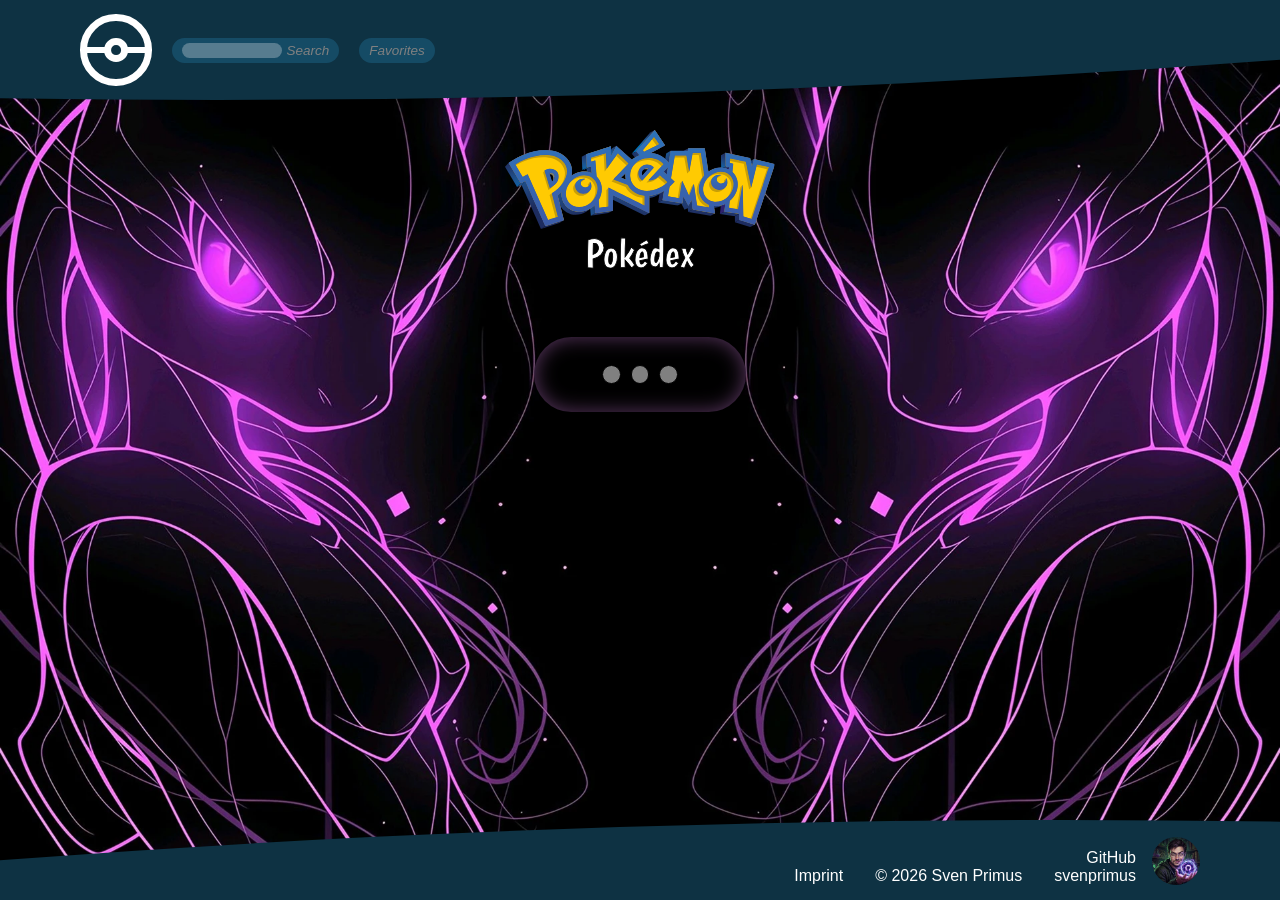
<file: index.html>
<!doctype html>
<html lang="en">
    <head>
        <meta charset="UTF-8" />
        <meta name="viewport" content="width=device-width, initial-scale=1.0" />
        <link rel="icon" type="image/x-icon" href="./assets/icons/poke-ball.svg" />
        <title>Pokédex</title>
        <link rel="stylesheet" href="./styles/standard.css" />
        <link rel="stylesheet" href="./styles/fonts.css" />
        <link rel="stylesheet" href="./styles/variables.css" />
        <link rel="stylesheet" href="./styles/keyframes.css" />
        <link rel="stylesheet" href="./styles/pokemon-type-specific.css" />
        <link rel="stylesheet" href="./styles/card.css" />
        <link rel="stylesheet" href="./styles/dialog.css" />
        <link rel="stylesheet" href="./styles/spinner.css" />
        <link rel="stylesheet" href="./styles/shell.css" />
        <link rel="stylesheet" href="./style.css" />
        <script src="./scripts/templates.js" defer></script>
        <script src="./scripts/dialog.js" defer></script>
        <script src="./script.js" defer></script>
    </head>
    <body onload="init(40)" id="page-top" class="body-index">
        <header class="header-main content-limit-1440p">
            <nav>
                <a href="#page-top" aria-label="go to top of page">
                    <div id="spinner-header" class="spinner-outside spinner-animation-enable">
                        <div class="spinner-inside"></div>
                        <div class="line-inside-left"></div>
                        <div class="line-inside-right"></div>
                    </div>
                </a>
                <div class="search-field">
                    <input
                        data-id="search-input"
                        id="search-field"
                        type="text"
                        name="search field"
                        value=""
                        aria-labelledby="btn-search"
                        onkeyup="processSearchBtn()"
                        disabled
                    />
                    <button
                        data-id="search-button"
                        id="btn-search"
                        onclick="filterFromLocal()"
                        disabled
                        role="button"
                        aria-controls="main-content"
                        aria-label="apply search filter"
                    >
                        Search
                    </button>
                    <button
                        id="btn-reset"
                        class="btn-reset d-none"
                        onclick="reset()"
                        disabled
                        role="button"
                        aria-controls="main-content"
                        aria-label="reset search filter"
                    >
                        Reset
                    </button>
                    <p data-id="not-found" id="nothing-found" class="d-none">Nothing found!</p>
                </div>
                <div id="btn-favorites-wrapper" class="search-field">
                    <button
                        id="btn-favorites"
                        onclick="renderLiked()"
                        role="button"
                        aria-controls="main-content"
                        aria-label="filter for favorites"
                    >
                        Favorites
                    </button>
                </div>
            </nav>
            <div class="header-wave"></div>
        </header>

        <header class="page-headline">
            <img id="page-headline" class="dropshimmer" src="./assets/img/pokemon-logo.svg" alt="pokemon logo" />
            <h2 class="shimmer">Pokédex</h2>
            <img id="pika-run" class="pika-run" src="./assets/img/pika.webp" alt="running pikachu" />
        </header>

        <main data-id="content" class="content-limit-1280p">
            <section id="main-content" class="main-content"></section>
            <button
                data-id="load-more-button"
                id="btn-more"
                class="btn-more"
                onclick="loadMore(40, 10)"
                disabled
                role="button"
                aria-controls="main-content"
                aria-label="load more"
            >
                <p id="load-btn-txt" class="d-none">Load more</p>
                <div id="load-dot-1" class="load-dot-1"></div>
                <div id="load-dot-2" class="load-dot-2"></div>
                <div id="load-dot-3" class="load-dot-3"></div>
            </button>
        </main>

        <footer class="content-limit-1440p">
            <div class="footer-content">
                <a href="./imprint.html">Imprint</a>
                <p>© 2026 Sven Primus</p>
                <a href="https://github.com/svenprimus" target="_blank">
                    <p>GitHub<br />svenprimus</p>
                    <img src="./assets/img/impressum.jpg" alt="profil-picture of website developer" />
                </a>
            </div>
            <div class="footer-wave"></div>
        </footer>

        <dialog data-id="dialog" id="poke-dialog" onclick="closeDialog()" aria-labelledby="dialog-title">
            <article data-id="overlay-pokemon-name" class="dialog-wrapper" onclick="stopDialogPropagation(event)">
                <header class="dialog-header">
                    <div id="dialog-header-content"></div>
                    <button
                        data-id="close-dialog-button"
                        id="dialog-button-close"
                        class="dialog-button-close"
                        aria-controls="pokemon-dialog"
                        aria-label="close dialog"
                        role="button"
                        onkeydown="closeDialogbyEnter()"
                        onclick="closeDialog()"
                    ></button>
                </header>
                <div id="pokemon-bg-wrapper" class="pokemon-dialog-bg-wrapper"></div>
                <div id="dialog-like-wrapper" class="dialog-like-wrapper"></div>

                <section class="dialog-slider">
                    <div class="dialog-radio-btn-wrapper">
                        <input
                            type="radio"
                            id="radio-about"
                            name="slider"
                            value="one"
                            checked
                            value="one"
                            role="tab"
                            aria-labelledby="radio-about-label"
                        />
                        <label id="radio-about-label" for="radio-about">About</label>
                    </div>
                    <div class="dialog-radio-btn-wrapper">
                        <input
                            type="radio"
                            id="radio-base-stats"
                            name="slider"
                            value="two"
                            role="tab"
                            aria-labelledby="radio-base-stats-label"
                        />
                        <label id="radio-base-stats-label" for="radio-base-stats">Base Stats</label>
                    </div>

                    <div class="dialog-radio-btn-wrapper">
                        <input
                            type="radio"
                            id="radio-animation"
                            name="slider"
                            value="three"
                            role="tab"
                            aria-labelledby="radio-animation-label"
                        />
                        <label id="radio-animation-label" for="radio-animation">Animation</label>
                    </div>

                    <div id="dialog-slider-wrapper" class="dialog-slider-wrapper">
                        <div class="dialog-slider-element" id="dialog-element-about">
                            <table class="dialog-table">
                                <tr>
                                    <th>Species</th>
                                    <td id="about-species"></td>
                                </tr>
                                <tr>
                                    <th>Height</th>
                                    <td id="about-height"></td>
                                </tr>
                                <tr>
                                    <th>Weight</th>
                                    <td id="about-weight"></td>
                                </tr>
                                <tr>
                                    <th>Abilities</th>
                                    <td id="about-abilities"></td>
                                </tr>
                            </table>
                        </div>
                        <div class="dialog-slider-element" id="dialog-element-base-stats">
                            <table class="dialog-table">
                                <tr>
                                    <th>HP</th>
                                    <td id="stats-hp" class="stats-td"></td>
                                    <td class="progress-td-wrapper">
                                        <div class="progress-wrapper">
                                            <div id="prog-hp" class="progress"></div>
                                        </div>
                                    </td>
                                </tr>
                                <tr>
                                    <th>Attack</th>
                                    <td id="stats-atk" class="stats-td"></td>
                                    <td class="progress-td-wrapper">
                                        <div class="progress-wrapper">
                                            <div id="prog-atk" class="progress"></div>
                                        </div>
                                    </td>
                                </tr>
                                <tr>
                                    <th>Defense</th>
                                    <td id="stats-def" class="stats-td"></td>
                                    <td class="progress-td-wrapper">
                                        <div class="progress-wrapper">
                                            <div id="prog-def" class="progress"></div>
                                        </div>
                                    </td>
                                </tr>
                                <tr>
                                    <th>Sp. Atk</th>
                                    <td id="stats-spAtk" class="stats-td"></td>
                                    <td class="progress-td-wrapper">
                                        <div class="progress-wrapper">
                                            <div id="prog-spAtk" class="progress"></div>
                                        </div>
                                    </td>
                                </tr>
                                <tr>
                                    <th>Sp. Def</th>
                                    <td id="stats-spDef" class="stats-td"></td>
                                    <td class="progress-td-wrapper">
                                        <div class="progress-wrapper">
                                            <div id="prog-spDef" class="progress"></div>
                                        </div>
                                    </td>
                                </tr>
                                <tr>
                                    <th>Speed</th>
                                    <td id="stats-speed" class="stats-td"></td>
                                    <td class="progress-td-wrapper">
                                        <div class="progress-wrapper">
                                            <div id="prog-speed" class="progress"></div>
                                        </div>
                                    </td>
                                </tr>
                                <tr>
                                    <th>Total</th>
                                    <td id="stats-total" class="stats-td"></td>
                                    <td class="progress-td-wrapper">
                                        <div class="progress-wrapper">
                                            <div id="prog-total" class="progress"></div>
                                        </div>
                                    </td>
                                </tr>
                            </table>
                        </div>
                        <div class="dialog-slider-element justify-center" id="dialog-element-animation"></div>
                    </div>
                </section>

                <section id="dialog-evolution-chain" class="dialog-evolution-chain"></section>

                <nav id="dialog-nav" class="dialog-nav">
                    <button
                        id="dialog-button-return"
                        class="dialog-button-return"
                        aria-controls="pokemon-dialog"
                        aria-label="close dialog"
                        role="button"
                        onkeydown="closeDialogbyEnter()"
                        onclick="closeDialog()"
                    ></button>
                    <button
                        data-id="prev-button"
                        id="dialog-button-left"
                        class="dialog-button-left"
                        aria-controls="pokemon-dialog"
                        aria-label="previous pokemon"
                        role="button"
                    ></button>
                    <button
                        data-id="next-button"
                        id="dialog-button-right"
                        class="dialog-button-right"
                        aria-controls="pokemon-dialog"
                        aria-label="next pokemon"
                        role="button"
                    ></button>
                </nav>
            </article>
        </dialog>
    </body>
</html>
</file>
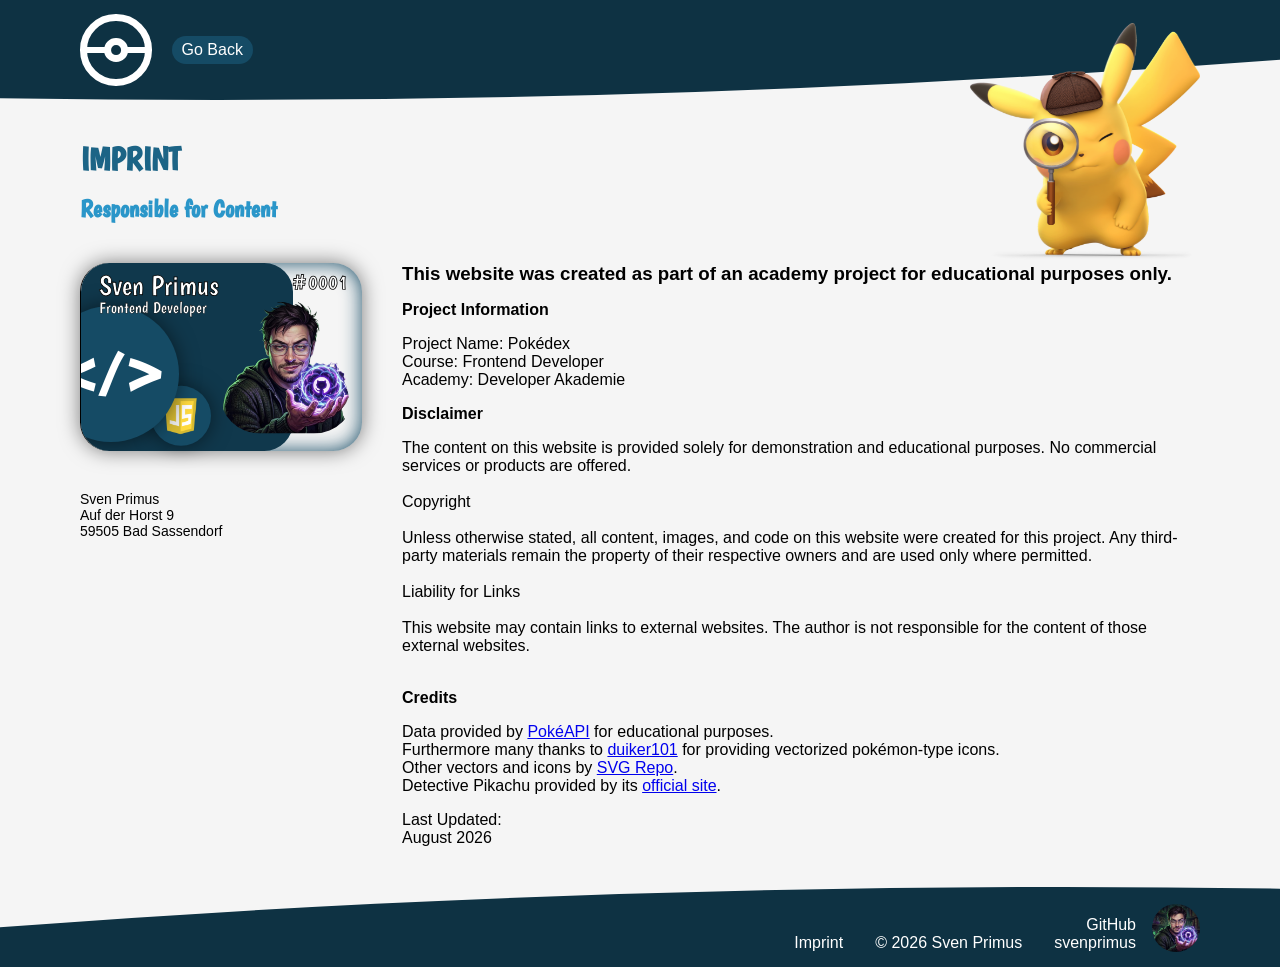
<file: imprint.html>
<!doctype html>
<html lang="en">
    <head>
        <meta charset="UTF-8" />
        <meta name="viewport" content="width=device-width, initial-scale=1.0" />
        <link rel="icon" type="image/x-icon" href="./assets/icons/poke-ball.svg" />
        <title>Pokédex</title>
        <link rel="stylesheet" href="./styles/standard.css" />
        <link rel="stylesheet" href="./styles/fonts.css" />
        <link rel="stylesheet" href="./styles/variables.css" />
        <link rel="stylesheet" href="./styles/keyframes.css" />
        <link rel="stylesheet" href="./styles/pokemon-type-specific.css" />
        <link rel="stylesheet" href="./styles/card.css" />
        <link rel="stylesheet" href="./styles/dialog.css" />
        <link rel="stylesheet" href="./styles/spinner.css" />
        <link rel="stylesheet" href="./styles/shell.css" />
        <link rel="stylesheet" href="./styles/imprint.css" />
        <link rel="stylesheet" href="./style.css" />
    </head>
    <body class="body-imprint">
        <header class="header-main content-limit-1440p">
            <nav>
                <a href="./index.html#page-top" aria-label="go to top of page">
                    <div class="spinner-outside">
                        <div class="spinner-inside"></div>
                        <div class="line-inside-left"></div>
                        <div class="line-inside-right"></div>
                    </div>
                </a>
                <div class="search-field">
                    <a href="./index.html">Go Back</a>
                </div>
            </nav>
            <div class="header-wave"></div>
        </header>

        <main class="content-limit-1280p">
            <header class="imprint-headline">
                <h1>IMPRINT</h1>
                <h2>Responsible for Content</h2>
            </header>
            <section class="imprint-content">
                <div>
                    <article class="imprint-card-wrapper imprint-card-shadow">
                        <div>
                            <header class="imprint-card-header">
                                <div>
                                    <h2>Sven Primus</h2>
                                    <h3 class="profile-subtitle">Frontend Developer</h3>
                                </div>
                                <p>#0001</p>
                            </header>
                            <div class="pokemon-bg-wrapper pokemon-bg-small imprint-shadow-shell">
                                <section class="pokemon-bg-card pokemon-bg-small bg-card-shell">
                                    <div class="pokemon-bg-type bg-type-small bg-shell">
                                        <h2 class="imprint-type">&lt;/&gt</h2>
                                    </div>
                                    <img
                                        class="imprint-image"
                                        src="./assets/img/profile.png"
                                        alt="image of a the creator"
                                    />
                                </section>
                            </div>
                        </div>
                        <div class="card-small-subtype-wrapper">
                            <div class="imprint-bg-subtype bg-shell">
                                <img src="./assets/img/javascript-logo.png" alt="javascript symbol" />
                            </div>
                        </div>
                    </article>
                    <p class="imprint-direction">
                        Sven Primus<br />
                        Auf der Horst 9 <br />
                        59505 Bad Sassendorf
                    </p>
                </div>
                <div class="imprint-disclaimer">
                    <img
                        class="imprint-detective-pikachu"
                        src="./assets/img/detective-pikachu.png"
                        alt="detective-pikachu"
                    />
                    <h3>This website was created as part of an academy project for educational purposes only.</h3>
                    <h4>Project Information</h4>
                    <p>Project Name: Pokédex<br />Course: Frontend Developer<br />Academy: Developer Akademie</p>
                    <h4>Disclaimer</h4>
                    <p>
                        The content on this website is provided solely for demonstration and educational purposes. No
                        commercial services or products are offered.<br /><br />
                        Copyright<br /><br />

                        Unless otherwise stated, all content, images, and code on this website were created for this
                        project. Any third-party materials remain the property of their respective owners and are used
                        only where permitted.<br /><br />

                        Liability for Links<br /><br />

                        This website may contain links to external websites. The author is not responsible for the
                        content of those external websites.<br /><br />
                    </p>
                    <h4>Credits</h4>
                    <p>
                        Data provided by <a href="https://pokeapi.co/" target="_blank">PokéAPI</a> for educational
                        purposes.
                        <br />
                        Furthermore many thanks to
                        <a href="https://github.com/duiker101/pokemon-type-svg-icons" target="_blank">duiker101</a> for
                        providing vectorized pokémon-type icons.
                        <br />
                        Other vectors and icons by <a href="https://www.svgrepo.com" target="_blank">SVG Repo</a>.
                        <br />
                        Detective Pikachu provided by its
                        <a href="https://detectivepikachu.pokemon.com/" target="_blank">official site</a>.
                    </p>
                    <p>
                        Last Updated:<br />
                        August 2026
                    </p>
                </div>
            </section>
        </main>

        <footer class="content-limit-1440p">
            <div class="footer-content">
                <a href="./imprint.html">Imprint</a>
                <p>© 2026 Sven Primus</p>
                <a href="https://github.com/svenprimus" target="_blank">
                    <p>GitHub<br />svenprimus</p>
                    <img src="./assets/img/impressum.jpg" alt="profil-picture of website developer" />
                </a>
            </div>
            <div class="footer-wave"></div>
        </footer>
    </body>
</html>
</file>
<file: styles/standard.css>
* {
    margin: 0;
    padding: 0;
    box-sizing: border-box;
    scroll-behavior: smooth;
    text-decoration: none;
}

button {
    cursor: pointer;
    display: flex;
    justify-content: center;
    align-items: center;
    background-color: #00000000;
    border: none;
    text-decoration: none;
    user-select: none;
}

button:active {
    filter: brightness(0.5);
}

html {
    font-size: 16px;
    font-family: Arial, Helvetica, sans-serif;
}

.d-none {
    display: none !important;
}

::-webkit-scrollbar {
    width: 5px;
}

::-webkit-scrollbar-thumb {
    background: lightslategray;
    border-radius: 10px;
}

::-webkit-scrollbar-thumb:hover {
    background: lightgray;
}
</file>
<file: styles/fonts.css>
/* boogaloo-regular - latin */
@font-face {
    font-display: swap; /* Check https://developer.mozilla.org/en-US/docs/Web/CSS/@font-face/font-display for other options. */
    font-family: 'Boogaloo';
    font-style: normal;
    font-weight: 400;
    src: url('../assets/fonts/boogaloo-v25-latin-regular.woff2') format('woff2'); /* Chrome 36+, Opera 23+, Firefox 39+, Safari 12+, iOS 10+ */
}
</file>
<file: styles/variables.css>
:root {
    --color-bg-shell: #0e3243;
    --color-bg-shell-accent: #154b65;
    --color-accent: #b76fc4;
    --color-font-shell: white;

    --height-header: 100px;
    --padding-block-content: 40px;

    --spinner-size: clamp(46px, calc((100svw - 400px) * 29 / 1000) + 46px, 75px);
    --spinner-line: clamp(4px, calc((100svw - 400px) * 4 / 1000) + 4px, 8px);
    --spinner-color: white;

    --pokemon-card-wrapper-width: clamp(150px, calc((100svw - 400px) * 150 / 1000) + 150px, 300px);
    --pokemon-card-wrapper-height: clamp(100px, calc((100svw - 400px) * 100 / 1000) + 100px, 200px);

    --pokemon-card-width: calc(0.75 * var(--pokemon-card-wrapper-width));
    --pokemon-card-height: var(--pokemon-card-wrapper-height);
    --pokemon-card-border-radius: clamp(20px, calc((100svw - 400px) * 10 / 1000) + 20px, 30px);
    --pokemon-card-pokemon-size: calc(0.8 * var(--pokemon-card-wrapper-height));
    --pokemon-card-type-size: var(--pokemon-card-pokemon-size);
    --pokemon-card-gap: 20px;
    --pokemon-card-name-size: clamp(16px, calc((100svw - 400px) * 12 / 800) + 16px, 28px);
    --pokemon-card-num-size: clamp(14px, calc((100svw - 400px) * 6 / 800) + 14px, 20px);

    --dialog-border-left: 1px solid black;
    --dialog-color-bg: white;
    --dialog-wrapper-width: min(80svw, 500px);
    --dialog-wrapper-height: min(40svw, 350px);
    --dialog-width: calc(0.75 * var(--dialog-wrapper-width));
    --dialog-height: var(--dialog-wrapper-height);
    --dialog-max-height: 90svh;
    --dialog-header-height: 30px;
    --dialog-pokemon-size: calc(1 * var(--dialog-wrapper-height));
    --dialog-pokemon-max-size: calc(0.8 * var(--dialog-wrapper-height));
    --dialog-type-size: calc(0.8 * var(--dialog-pokemon-size));
    --dialog-subtype-size: calc(0.3 * var(--dialog-pokemon-size));
    --dialog-like-wrapper-height: 38px;
    --dialog-like-size: clamp(24px, calc((100svw - 400px) * 14 / 800) + 24px, 38px);
    --dialog-name-size: clamp(16px, calc((100svw - 400px) * 16 / 800) + 16px, 32px);
    --dialog-num-size: clamp(14px, calc((100svw - 400px) * 10 / 800) + 14px, 24px);
    --dialog-label-size: clamp(16px, calc((100svw - 400px) * 8 / 600) + 16px, 24px);
    --dialog-evolution-height: 100px;
    --dialog-slider-height: 150px;
    --dialog-nav-height: 48px;
    --number-dialog-tabs: 3;

    --color-type-water: #4d90d6;
    --particle-water-color: #f1f1f180;
    --particle-water-base-size: 75px;

    --color-type-fire: #fe9c55;
    --particle-fire-color: #ffc857;
    --particle-fire-base-size: 10px;

    --color-type-poison: #ab6ac8;
    --particle-poison-color: white;
    --particle-poison-base-size: 20px;

    --color-type-ice: #74cec0;
    --particle-ice-color: rgba(255, 255, 255, 0.2);
    --particle-ice-base-size: 30px;

    --color-type-flying: #8fa8dd;
    --particle-flying-color: white;
    --particle-flying-base-size: 150px;

    --color-type-grass: #63bb5b;
    --particle-grass-color: #00000000;
    --particle-grass-base-size: 50px;

    --color-type-rock: #c7b78b;
    --particle-rock-color: #00000000;
    --particle-rock-base-size: 50px;

    --color-type-bug: #90c12c;
    --particle-bug-color: #00000000;
    --particle-bug-base-size: 50px;

    --color-type-dark: #5a5366;
    --particle-dark-color: white;
    --particle-dark-base-size: 5px;

    --color-type-fairy: #ec8fe6;
    --particle-fairy-color: white;
    --particle-fairy-base-size: 30px;

    --color-type-electric: #f3d23b;
    --particle-electric-color: white;
    --particle-electric-base-size: 5px;

    --color-type-ghost: #5269ac;
    --particle-ghost-color: white;
    --particle-ghost-base-size: 5px;

    --color-type-fighting: #ce4069;
    --particle-fighting-color: white;
    --particle-fighting-base-size: 5px;

    --color-type-psychic: #f97176;
    --particle-psychic-color: #f85ef2;
    --particle-psychic-base-size: 1px;

    --color-type-steel: #5a8ea1;
    --particle-steel-color: #5a8ea1;
    --particle-steel-base-size: clamp(2px, calc((100svw - 400px) * 3 / 800 + 2px), 5px);

    --color-type-dragon: #0a6dc4;
    --particle-dragon-color: #b9b679;
    --particle-dragon-base-size: 0px;

    --color-type-ground: #d97746;
    --particle-ground-color: gray;
    --particle-ground-base-size: 100px;

    --color-type-normal: #9099a1;
    --particle-normal-color: gray;
    --particle-normal-base-size: 10px;
}
</file>
<file: styles/keyframes.css>
@keyframes rise {
    0% {
        top: calc(var(--dialog-wrapper-height) + 100px);
        transform: translateX(0);
    }
    50% {
        transform: translateX(calc(0.4 * var(--dialog-wrapper-width)))
            translateY(calc(-0.66 * var(--dialog-wrapper-height)));
    }
    100% {
        top: -100px;
        transform: translateX(calc(0.5 * var(--dialog-wrapper-width)));
    }
}

@keyframes fall {
    0% {
        top: -100px;
        transform: translateX(0);
    }
    50% {
        transform: translateX(100px) translateY(calc(0.66 * var(--dialog-wrapper-height)));
    }
    100% {
        top: calc(var(--dialog-wrapper-height) + 100px);
        transform: translateX(-200px);
    }
}

@keyframes fall_linear {
    0% {
        top: -100px;
    }
    100% {
        top: calc(var(--dialog-wrapper-height) + 100px);
    }
}

@keyframes sideways {
    0% {
        left: -100px;
    }
    100% {
        left: calc(var(--dialog-wrapper-width) + 100px);
    }
}

@keyframes sideways_grass {
    0% {
        left: -100px;
    }
    100% {
        left: calc(var(--dialog-wrapper-width) + 100px);
        transform: rotateY(180deg);
    }
}

@keyframes rotate_steel {
    0% {
        transform: translateY(-50%) scale(1.2) rotate(0deg);
    }
    50% {
        transform: translateY(-50%) scale(1.2) rotate(-100deg);
    }
    100% {
        transform: translateY(-50%) scale(1.2) rotate(-360deg);
    }
}

@keyframes rotate_normal {
    0% {
        transform: translateY(-50%) rotate(0deg);
    }
    50% {
        transform: translateY(-50%) rotate(-100deg);
    }
    100% {
        transform: translateY(-50%) rotate(-360deg);
    }
}

@keyframes aura {
    0% {
        transform: translateY(-50%) scale(1.25);
    }
    25% {
        transform: translateY(-50%) scale(1.5);
    }
    50% {
        transform: translateY(-50%) scale(1.25);
    }
    75% {
        transform: translateY(-50%) scale(1.5);
    }
    100% {
        transform: translateY(-50%) scale(1.25);
    }
}

@keyframes flash {
    0% {
        opacity: 0;
    }

    20% {
        opacity: 0;
    }
    25% {
        opacity: 1;
    }
    30% {
        opacity: 0;
    }

    40% {
        opacity: 0;
    }
    41% {
        opacity: 1;
    }
    42% {
        opacity: 0;
    }

    100% {
        opacity: 0;
    }
}

@keyframes blink {
    0% {
        opacity: 0;
        transform: scaleY(0);
    }
    20% {
        opacity: 0;
        transform: scaleY(0);
    }
    25% {
        opacity: 0.5;
        transform: scaleY(1);
    }
    30% {
        opacity: 0;
        transform: scaleY(0);
    }

    40% {
        opacity: 0;
        transform: scaleY(0);
    }
    45% {
        opacity: 1;
        transform: scaleY(1);
    }
    50% {
        opacity: 0;
        transform: scaleY(0);
    }
    100% {
        opacity: 0;
        transform: scaleY(0);
    }
}

@keyframes evil_dragon {
    0% {
        background-image: url('../assets/effects/dragon-eye-evil.svg');
    }
    20% {
        background-image: url('../assets/effects/dragon-eye-evil.svg');
    }
    25% {
        background-image: url('../assets/effects/dragon-eye-red.svg');
    }
    30% {
        background-image: url('../assets/effects/dragon-eye-evil.svg');
    }

    40% {
        background-image: url('../assets/effects/dragon-eye-evil.svg');
    }
    45% {
        background-image: url('../assets/effects/dragon-eye-red.svg');
    }
    50% {
        background-image: url('../assets/effects/dragon-eye-evil.svg');
    }
    100% {
        background-image: url('../assets/effects/dragon-eye-evil.svg');
    }
}

@keyframes sparkling {
    0% {
        opacity: 0.75;
        transform: translateX(50px) translateY(20px);
    }
    20% {
        opacity: 0.75;
        box-shadow: 0 0 15px 0 white;
    }
    25% {
        opacity: 1;
        box-shadow: 0 0 15px 5px white;
    }
    30% {
        opacity: 0.75;
        box-shadow: 0 0 15px 0 white;
    }
    42% {
        opacity: 0.75;
        box-shadow: 0 0 15px 0 white;
    }
    45% {
        opacity: 1;
        box-shadow: 0 0 15px 5px white;
    }
    48% {
        opacity: 0.75;
        box-shadow: 0 0 15px 0 white;
    }
    72% {
        opacity: 0.75;
        box-shadow: 0 0 15px 0 white;
    }
    75% {
        opacity: 1;
        box-shadow: 0 0 15px 5px white;
    }
    78% {
        opacity: 0.75;
        box-shadow: 0 0 15px 0 white;
    }
    100% {
        opacity: 0.75;
        transform: translateX(50px) translateY(20px);
    }
}

@keyframes sparkling_fairy {
    0% {
        opacity: 0.75;
        transform: translateX(10%) scale(0.5);
    }
    20% {
        opacity: 0;
        transform: translateX(20%) scale(1);
    }
    25% {
        opacity: 1;
    }
    30% {
        opacity: 0.75;
    }
    42% {
        opacity: 0.75;
    }
    45% {
        opacity: 1;
    }
    48% {
        opacity: 0.75;
    }
    72% {
        opacity: 0.75;
    }
    75% {
        opacity: 1;
    }
    78% {
        opacity: 0.75;
    }
    100% {
        opacity: 0.75;
    }
}

@keyframes border-spin-enabled {
    0% {
    }
    50% {
        box-shadow: inset 0 0 40px 0 var(--color-accent);
    }

    100% {
    }
}

@keyframes border-spin-finishing {
    0% {
        box-shadow: inset 0 0 0 0 var(--color-accent);
    }
    50% {
        border-image: linear-gradient(to top, var(--color-accent), #00000000) 1;
        box-shadow: inset 0 0 200px 0 var(--color-accent);
    }
    100% {
        box-shadow: inset 0 0 0 0 var(--color-accent);
        border-width: 0;
    }
}

@keyframes hopp {
    0% {
        transform: translateY(0);
    }
    10% {
        transform: translateY(-10px);
    }
    20% {
        transform: translateY(0);
    }
    100% {
        transform: translateY(0);
    }
}

@keyframes aura_psychic {
    0% {
        filter: drop-shadow(0 0 2px var(--particle-psychic-color));
    }
    25% {
        filter: drop-shadow(0 0 10px var(--particle-psychic-color));
    }
    50% {
        filter: drop-shadow(0 0 2px var(--particle-psychic-color));
    }
    75% {
        filter: drop-shadow(0 0 10px var(--particle-psychic-color));
    }
    100% {
        filter: drop-shadow(0 0 2px var(--particle-psychic-color));
    }
}

@keyframes aura_dragon {
    0% {
        filter: drop-shadow(0 0 2px var(--particle-dragon-color));
    }
    25% {
        filter: drop-shadow(0 0 10px var(--particle-dragon-color));
    }
    50% {
        filter: drop-shadow(0 0 2px var(--particle-dragon-color));
    }
    75% {
        filter: drop-shadow(0 0 10px var(--particle-dragon-color));
    }
    100% {
        filter: drop-shadow(0 0 2px var(--particle-dragon-color));
    }
}

@keyframes aura_fighting {
    0% {
        filter: drop-shadow(0 0 2px var(--particle-fighting-color));
    }
    25% {
        filter: drop-shadow(0 0 10px var(--particle-fighting-color));
    }
    50% {
        filter: drop-shadow(0 0 2px var(--particle-fighting-color));
    }
    75% {
        filter: drop-shadow(0 0 10px var(--particle-fighting-color));
    }
    100% {
        filter: drop-shadow(0 0 2px var(--particle-fighting-color));
    }
}

@keyframes shimmer {
    0% {
        mask-position: right;
    }
    100% {
        mask-position: left;
    }
}

@keyframes dropshimmer {
    0% {
    }
    65% {
        transform: scale(1.2) translateY(-5px);
        filter: brightness(1.1);
        mask-position: right;
    }
    70% {
        transform: scale(1) translateY(0);
        filter: brightness(1);
    }
    100% {
        mask-position: left;
    }
}

@keyframes pika-run {
    0% {
        left: calc(50% + 120px);
        opacity: 0;
    }
    25% {
        opacity: 1;
    }
    90% {
        opacity: 1;
    }
    100% {
        left: 100%;
        opacity: 0;
    }
}
</file>
<file: styles/pokemon-type-specific.css>
/* #region water */
.bg-water {
    background: var(--color-type-water);
}

.bg-card-water {
    background: color-mix(in srgb, var(--color-type-water) 75%, black);
}

.particle-water {
    width: var(--particle-water-base-size);
    height: var(--particle-water-base-size);
    background: var(--particle-water-color);
}

.particle-shadow-water {
    box-shadow: inset 0 0 10px white;
    border: 2px solid white;
}

.overlay-water {
    display: none;
}

.overlay-animation-water {
    animation: none;
}

.particle-animation-water {
    animation: rise 10s infinite ease-in;
}

.pokemon-bg-wrapper-shadow-water {
    box-shadow: inset 0 0 20px 0px var(--color-type-water);
}

.img-aura-water {
}
/* #endregion water */

/* #region fire */
.bg-fire {
    background: var(--color-type-fire);
}

.bg-card-fire {
    background: color-mix(in srgb, var(--color-type-fire) 75%, black);
}

.particle-fire {
    width: var(--particle-fire-base-size);
    height: var(--particle-fire-base-size);
    background: var(--particle-fire-color);
}

.particle-shadow-fire {
    box-shadow: 0 0 10px 5px #ffc857;
}

.overlay-fire {
    display: none;
}

.particle-animation-fire {
    animation: rise 10s infinite ease-in;
}

.overlay-animation-fire {
    animation: none;
}

.pokemon-bg-wrapper-shadow-fire {
    box-shadow: inset 0 0 20px 0px var(--color-type-fire);
}

.img-aura-fire {
}
/* #endregion fire */

/* #region poison */
.bg-poison {
    background: var(--color-type-poison);
}

.bg-card-poison {
    background: color-mix(in srgb, var(--color-type-poison) 75%, black);
}

.particle-poison {
    width: var(--particle-poison-base-size);
    height: var(--particle-poison-base-size);
    background: var(--particle-poison-color);
}

.particle-shadow-poison {
    box-shadow: inset 0 0 10px #ab6ac8;
    border: 2px solid #ab6ac8;
}

.overlay-poison {
    display: none;
}

.particle-animation-poison {
    animation: rise 10s infinite ease-in;
}

.overlay-animation-poison {
    animation: none;
}

.pokemon-bg-wrapper-shadow-poison {
    box-shadow: inset 0 0 20px 0px var(--color-type-poison);
}

.img-aura-poison {
}
/* #endregion poison */

/* #region ice */
.bg-ice {
    background: var(--color-type-ice);
}

.bg-card-ice {
    background: color-mix(in srgb, var(--color-type-ice) 75%, black);
}

.particle-ice {
    width: var(--particle-ice-base-size);
    height: var(--particle-ice-base-size);
    background: var(--particle-ice-color);
    background-image: url('../assets/icons/types/ice.svg');
    background-size: cover;
}

.particle-shadow-ice {
    box-shadow: 0 0 10px 10px var(--particle-ice-color);
}

.overlay-ice {
    display: none;
}

.particle-animation-ice {
    animation: fall 10s infinite ease-in;
}

.overlay-animation-ice {
    animation: none;
}

.pokemon-bg-wrapper-shadow-ice {
    box-shadow: inset 0 0 20px 0px var(--color-type-ice);
}

.img-aura-ice {
}
/* #endregion ice */

/* #region flying */
.bg-flying {
    background: var(--color-type-flying);
}

.bg-card-flying {
    background: color-mix(in srgb, var(--color-type-flying) 75%, black);
}

.particle-flying {
    width: var(--particle-flying-base-size);
    height: 4px;
    background: var(--particle-flying-color);
}

.particle-shadow-flying {
}

.overlay-flying {
    display: none;
}

.particle-animation-flying {
    animation: sideways 10s infinite ease-out;
}

.overlay-animation-flying {
    animation: none;
}

.pokemon-bg-wrapper-shadow-flying {
    box-shadow: inset 0 0 20px 0px var(--color-type-flying);
}

.img-aura-flying {
}
/* #endregion flying */

/* #region ground */
.bg-ground {
    background: var(--color-type-ground);
}

.bg-card-ground {
    background: color-mix(in srgb, var(--color-type-ground) 75%, black);
}

.particle-ground {
    height: var(--particle-ground-base-size);
    width: 4px;
    background: var(--particle-ground-color);
    opacity: 0.5;
}

.particle-shadow-ground {
}

.overlay-ground {
    display: none;
}

.particle-animation-ground {
    animation: fall_linear 10s infinite ease-in;
}

.overlay-animation-ground {
    animation: none;
}

.pokemon-bg-wrapper-shadow-ground {
    box-shadow: inset 0 0 20px 0px var(--color-type-ground);
}

.img-aura-ground {
}
/* #endregion ground */

/* #region grass */
.bg-grass {
    background: var(--color-type-grass);
}

.bg-card-grass {
    background: color-mix(in srgb, var(--color-type-grass) 75%, black);
}

.particle-grass {
    width: var(--particle-grass-base-size);
    height: var(--particle-grass-base-size);
    background: var(--particle-grass-color);
    background-image: url('../assets/icons/types/grass-filled.svg');
    background-size: contain;
    background-repeat: no-repeat;
    border-radius: 0% !important;
}

.particle-shadow-grass {
}

.overlay-grass {
    display: none;
}

.particle-animation-grass {
    animation: sideways_grass 10s infinite ease-out;
}

.overlay-animation-grass {
    animation: none;
}

.pokemon-bg-wrapper-shadow-grass {
    box-shadow: inset 0 0 20px 0px var(--color-type-grass);
}

.img-aura-grass {
}
/* #endregion grass */

/* #region rock */
.bg-rock {
    background: var(--color-type-rock);
}

.bg-card-rock {
    background: color-mix(in srgb, var(--color-type-rock) 75%, black);
}

.particle-rock {
    width: var(--particle-rock-base-size);
    height: var(--particle-rock-base-size);
    background: var(--particle-rock-color);
    background-image: url('../assets/icons/types/rock-filled.svg');
    background-size: contain;
    background-repeat: no-repeat;
    border-radius: 0% !important;
}

.particle-shadow-rock {
}

.overlay-rock {
    display: none;
}

.particle-animation-rock {
    animation: sideways 10s infinite ease-out;
}

.overlay-animation-rock {
    animation: none;
}

.pokemon-bg-wrapper-shadow-rock {
    box-shadow: inset 0 0 20px 0px var(--color-type-rock);
}

.img-aura-rock {
}
/* #endregion rock */

/* #region bug */
.bg-bug {
    background: var(--color-type-bug);
}

.bg-card-bug {
    background: color-mix(in srgb, var(--color-type-bug) 75%, black);
}

.particle-bug {
    width: var(--particle-bug-base-size);
    height: var(--particle-bug-base-size);
    background: var(--particle-bug-color);
    background-image: url('../assets/icons/types/bug-filled.svg');
    background-size: contain;
    background-repeat: no-repeat;
    border-radius: 0% !important;
    transform: rotate(90deg);
}

.particle-shadow-bug {
}

.overlay-bug {
    display: none;
}

.particle-animation-bug {
    animation: sideways 10s infinite ease-out;
}

.overlay-animation-bug {
    animation: none;
}

.pokemon-bg-wrapper-shadow-bug {
    box-shadow: inset 0 0 20px 0px var(--color-type-bug);
}

.img-aura-bug {
}
/* #endregion bug */

/* #region dark */
.bg-dark {
    background: var(--color-type-dark);
}

.bg-card-dark {
    background: color-mix(in srgb, var(--color-type-dark) 75%, black);
}

.particle-dark {
    width: var(--particle-dark-base-size);
    height: var(--particle-dark-base-size);
    background: var(--particle-dark-color);
}

.particle-shadow-dark {
    box-shadow: 0 0 15px 5px white;
}

.overlay-dark {
    display: none;
}

.particle-animation-dark {
    animation: sparkling 10s infinite ease-out;
}

.overlay-animation-dark {
    animation: none;
}

.pokemon-bg-wrapper-shadow-dark {
    box-shadow: inset 0 0 20px 0px var(--color-type-dark);
}

.img-aura-dark {
}
/* #endregion dark */

/* #region fairy */
.bg-fairy {
    background: var(--color-type-fairy);
}

.bg-card-fairy {
    background: color-mix(in srgb, var(--color-type-fairy) 75%, black);
}

.particle-fairy {
    width: var(--particle-fairy-base-size);
    height: var(--particle-fairy-base-size);
    background-image: url('../assets/icons/types/fairy.svg');
    background-size: contain;
    background-repeat: no-repeat;
    border-radius: 0% !important;
}

.particle-shadow-fairy {
}

.overlay-fairy {
    display: none;
}

.particle-animation-fairy {
    animation: sparkling_fairy 10s infinite ease-out;
}

.overlay-animation-fairy {
    animation: none;
}

.pokemon-bg-wrapper-shadow-fairy {
    box-shadow: inset 0 0 20px 0px var(--color-type-fairy);
}

.img-aura-fairy {
}
/* #endregion fairy */

/* #region electric */
.bg-electric {
    background: var(--color-type-electric);
}

.bg-card-electric {
    background: color-mix(in srgb, var(--color-type-electric) 75%, black);
}

.particle-electric {
    display: none;
}

.particle-shadow-electric {
    box-shadow: 0 0 15px 5px white;
}

.particle-animation-electric {
    animation: none;
}

.overlay-animation-electric {
    animation: flash 10s infinite ease-out;
}

.overlay-electric {
    position: absolute;
    background-image: url('../assets/effects/lightning.svg');
    background-size: cover;
}

.overlay-electric:nth-child(1) {
    left: 0;
    height: 80%;
    width: 50%;
    animation-duration: 8s;
}

.overlay-electric:nth-child(2) {
    left: 25%;
    height: 100%;
    width: 50%;
    animation-duration: 4s;
}

.overlay-electric:nth-child(3) {
    left: 80%;
    transform: rotateY(180deg);
    height: 90%;
    width: 50%;
    animation-duration: 5s;
}

.pokemon-bg-wrapper-shadow-electric {
    box-shadow: inset 0 0 20px 0px var(--color-type-electric);
}

.img-aura-electric {
}
/* #endregion electric */

/* #region ghost */
.bg-ghost {
    background: var(--color-type-ghost);
}

.bg-card-ghost {
    background: color-mix(in srgb, var(--color-type-ghost) 75%, black);
}

.particle-ghost {
    display: none;
}

.particle-shadow-ghost {
    box-shadow: 0 0 15px 5px white;
}

.particle-animation-ghost {
    animation: none;
}

.overlay-animation-ghost {
    animation: blink 10s infinite ease-out;
}

.overlay-ghost {
    position: absolute;
    background-image: url('../assets/effects/evil-eyes.svg');
    background-size: contain;
    background-repeat: no-repeat;
}

.overlay-ghost:nth-child(1) {
    left: 5%;
    top: 0;
    height: 30%;
    width: 30%;
    animation-duration: 8s;
}

.overlay-ghost:nth-child(2) {
    left: 35%;
    top: 70%;
    height: 30%;
    width: 30%;
    animation-duration: 4s;
}

.overlay-ghost:nth-child(3) {
    left: 50%;
    top: -5%;
    height: 30%;
    width: 30%;
    animation-duration: 5s;
}

.pokemon-bg-wrapper-shadow-ghost {
    box-shadow: inset 0 0 20px 0px var(--color-type-ghost);
}

.img-aura-ghost {
}
/* #endregion ghost */

/* #region fighting */
.bg-fighting {
    background: var(--color-type-fighting);
}

.bg-card-fighting {
    background: color-mix(in srgb, var(--color-type-fighting) 75%, black);
}

.particle-fighting {
    display: none;
}

.particle-shadow-fighting {
    box-shadow: 0 0 15px 5px white;
}

.particle-animation-fighting {
    animation: none;
}

.overlay-animation-fighting {
    animation: flash 10s infinite ease-out;
}

.overlay-fighting {
    position: absolute;
    background-image: url('../assets/icons/types/fighting.svg');
    background-size: contain;
    background-repeat: no-repeat;
}

.overlay-fighting:nth-child(1) {
    left: 5%;
    top: 0;
    height: 20%;
    width: 20%;
    animation-duration: 8s;
}

.overlay-fighting:nth-child(2) {
    left: 35%;
    top: 70%;
    height: 20%;
    width: 20%;
    animation-duration: 4s;
}

.overlay-fighting:nth-child(3) {
    left: 50%;
    top: -5%;
    height: 20%;
    width: 20%;
    animation-duration: 5s;
}

.pokemon-bg-wrapper-shadow-fighting {
    box-shadow: inset 0 0 20px 0px var(--color-type-fighting);
}

.img-aura-fighting {
    animation: aura_fighting 10s infinite ease-out;
}
/* #endregion fighting */

/* #region psychic */
.bg-psychic {
    background: var(--color-type-psychic);
}

.bg-card-psychic {
    background: color-mix(in srgb, var(--color-type-psychic) 75%, black);
}

.particle-psychic {
    display: none;
}

.particle-shadow-psychic {
    box-shadow: 0 0 15px 5px white;
}

.particle-animation-psychic {
    animation: none;
}

.overlay-animation-psychic {
    animation: aura 10s infinite ease-out;
}

.overlay-psychic {
    position: absolute;
    border: var(--particle-psychic-base-size) solid var(--particle-psychic-color);
    box-shadow: 0 0 30px 0 var(--particle-psychic-color);
    border-radius: 50%;
}

.overlay-psychic:nth-child(1) {
    height: var(--dialog-pokemon-max-size);
    width: var(--dialog-pokemon-max-size);
    right: -20%;
    top: 50%;
    transform: translateY(-50%) scale(1.25);
    animation-duration: 8s;
}

.overlay-psychic:nth-child(2),
.overlay-psychic:nth-child(3) {
    display: none;
}

.pokemon-bg-wrapper-shadow-psychic {
    box-shadow: inset 0 0 20px 0px var(--color-type-psychic);
}

.img-aura-psychic {
    animation: aura_psychic 10s infinite ease-out;
}
/* #endregion psychic */

/* #region steel */
.bg-steel {
    background: var(--color-type-steel);
}

.bg-card-steel {
    background: color-mix(in srgb, var(--color-type-steel) 75%, black);
}

.particle-steel {
    display: none;
}

.particle-shadow-steel {
    box-shadow: 0 0 15px 5px white;
}

.particle-animation-steel {
    animation: none;
}

.overlay-animation-steel {
    animation: rotate_steel 10s infinite ease-out;
}

.overlay-steel {
    position: absolute;
    border: var(--particle-steel-base-size) dashed var(--particle-steel-color);
    box-shadow: 0 0 30px 0 var(--particle-steel-color);
    border-radius: 50%;
}

.overlay-steel:nth-child(1) {
    height: var(--dialog-pokemon-max-size);
    width: var(--dialog-pokemon-max-size);
    right: -20%;
    top: 50%;
    transform: translateY(-50%) scale(1.25);
    animation-duration: 8s;
}

.overlay-steel:nth-child(2),
.overlay-steel:nth-child(3) {
    display: none;
}

.pokemon-bg-wrapper-shadow-steel {
    box-shadow: inset 0 0 20px 0px var(--color-type-steel);
}

.img-aura-steel {
}
/* #endregion steel */

/* #region dragon */
.bg-dragon {
    background: var(--color-type-dragon);
}

.bg-card-dragon {
    background: color-mix(in srgb, var(--color-type-dragon) 75%, black);
}

.particle-dragon {
    display: none;
}

.particle-shadow-dragon {
    box-shadow: 0 0 15px 5px white;
}

.particle-animation-dragon {
    animation: none;
}

.overlay-animation-dragon {
    animation: evil_dragon 10s infinite ease-out;
}

.overlay-dragon {
    position: absolute;

    border-radius: 50%;
}

.overlay-dragon:nth-child(1) {
    height: calc(var(--dialog-pokemon-max-size) - 0.3 * var(--dialog-pokemon-max-size));
    width: calc(var(--dialog-pokemon-max-size) - 0.3 * var(--dialog-pokemon-max-size));
    left: calc(-0.25 * var(--dialog-pokemon-max-size) + 0.15 * var(--dialog-pokemon-max-size));
    padding: calc(0.15 * var(--dialog-pokemon-max-size));
    top: 50%;
    transform: translateY(-50%);
    background-image: url('../assets/effects/dragon-eye-evil.svg');
    background-size: contain;
    background-repeat: no-repeat;
    animation-duration: 8s;
}

.overlay-dragon:nth-child(2) {
    border: var(--particle-dragon-base-size) solid var(--particle-dragon-color);
    box-shadow: 0 0 30px 0 var(--particle-dragon-color);
    border-radius: 50%;
    height: var(--dialog-pokemon-max-size);
    width: var(--dialog-pokemon-max-size);
    right: -20%;
    top: 50%;
    transform: translateY(-50%) scale(1.25);
    animation-duration: 8s;

    animation: aura 10s infinite ease-out;
}
.overlay-dragon:nth-child(3) {
    display: none;
}

.pokemon-bg-wrapper-shadow-dragon {
    box-shadow: inset 0 0 20px 0px var(--color-type-dragon);
}

.img-aura-dragon {
    animation: aura_dragon 10s infinite ease-out;
}
/* #endregion dragon */

/* #region normal */
.bg-normal {
    background: var(--color-type-normal);
}

.bg-card-normal {
    background: color-mix(in srgb, var(--color-type-normal) 75%, black);
}

.particle-normal {
    display: none;
}

.particle-shadow-normal {
    box-shadow: 0 0 15px 5px white;
}

.particle-animation-normal {
    animation: none;
}

.overlay-animation-normal {
    animation: rotate_normal 10s infinite ease-out;
}

.overlay-normal {
    position: absolute;

    border-radius: 50%;
}

.overlay-normal:nth-child(1) {
    height: calc(var(--dialog-pokemon-max-size) - 0.3 * var(--dialog-pokemon-max-size));
    width: calc(var(--dialog-pokemon-max-size) - 0.3 * var(--dialog-pokemon-max-size));
    left: calc(-0.25 * var(--dialog-pokemon-max-size) + 0.15 * var(--dialog-pokemon-max-size));
    padding: calc(0.15 * var(--dialog-pokemon-max-size));
    top: 50%;
    transform: translateY(-50%);
    background-image: url('../assets/icons/types/normal.svg');
    background-size: contain;
    background-repeat: no-repeat;
    border-left: var(--particle-normal-base-size) solid var(--particle-normal-color);
    box-shadow: 50px 0 40px var(--particle-normal-color);
    border-radius: 50%;
    animation-duration: 8s;
}

.overlay-normal:nth-child(2),
.overlay-normal:nth-child(3) {
    display: none;
}

.pokemon-bg-wrapper-shadow-normal {
    box-shadow: inset 0 0 20px 0px var(--color-type-normal);
}

.img-aura-normal {
}
/* #endregion normal */
</file>
<file: styles/card.css>
.small-card-wrapper {
    position: relative;
    width: var(--pokemon-card-wrapper-width);
    transition:
        transform 250ms ease,
        box-shadow 250ms ease,
        filter 250ms ease;
    user-select: none;
}

.small-card-wrapper:hover {
    box-shadow: 0 20px 25px rgba(0, 0, 0, 0.3);
    transform: scale(1.05) translateY(-5px);
    filter: brightness(1.1);
    z-index: 5;
}

.small-card-header {
    position: absolute;
    display: flex;
    width: 100%;
    align-items: center;
    justify-content: space-between;
    top: 0;
    z-index: 5;

    padding: calc(0.3 * var(--pokemon-card-border-radius)) calc(0.5 * var(--pokemon-card-border-radius)) 0
        var(--pokemon-card-border-radius);

    font-family: 'Boogaloo';
    color: white;
    -webkit-text-stroke: 0.8px black;

    h2,
    p {
        font-weight: normal;
        line-height: 100%;
    }

    h2 {
        font-size: var(--pokemon-card-name-size);
    }

    p {
        font-size: var(--pokemon-card-num-size);
    }
}

.pokemon-dialog-bg-type,
.pokemon-bg-type {
    position: absolute;
    height: var(--pokemon-card-type-size);
    width: var(--pokemon-card-type-size);
    left: calc(-0.25 * var(--pokemon-card-type-size));
    border-radius: 50%;
    padding: calc(0.15 * var(--pokemon-card-type-size));
    box-shadow: 0 0 20px 0 rgba(0, 0, 0, 0.5);
    background-size: cover;

    img {
        height: 100%;
        width: 100%;
    }
    z-index: 2;
}

.pokemon-dialog-bg-type {
    height: var(--dialog-type-size);
    width: var(--dialog-type-size);
    left: calc(-0.25 * var(--dialog-type-size));
    border-radius: 50%;
    padding: calc(0.15 * var(--dialog-type-size));
}

.bg-type-small {
    bottom: 5%;
    height: calc(0.9 * var(--pokemon-card-pokemon-size));
    width: calc(0.9 * var(--pokemon-card-pokemon-size));
}

.pokemon-dialog-bg-pokemon,
.pokemon-bg-pokemon {
    position: absolute;
    height: var(--pokemon-card-pokemon-size);
    width: var(--pokemon-card-pokemon-size);
    right: -20%;
    z-index: 3;
}

.pokemon-dialog-bg-pokemon {
    height: var(--dialog-pokemon-size);
    width: var(--dialog-pokemon-size);
    max-height: var(--dialog-pokemon-max-size);
    max-width: var(--dialog-pokemon-max-size);
}

.pokemon-dialog-bg-wrapper,
.pokemon-bg-wrapper {
    width: var(--pokemon-card-wrapper-width);
    min-width: var(--pokemon-card-wrapper-width);
    min-height: var(--pokemon-card-wrapper-height);
    overflow: hidden;
    border-top-left-radius: var(--pokemon-card-border-radius);
    border-top-right-radius: var(--pokemon-card-border-radius);
    border-left: var(--dialog-border-left);
}

.pokemon-dialog-bg-wrapper {
    width: var(--dialog-wrapper-width);
    height: var(--dialog-wrapper-height);
}

.pokemon-dialog-bg-card,
.pokemon-bg-card {
    width: var(--pokemon-card-width);
    height: var(--pokemon-card-height);
    position: relative;
    display: flex;
    align-items: center;
    justify-content: flex-end;
    border-top-left-radius: var(--pokemon-card-border-radius);
    border-top-right-radius: var(--pokemon-card-border-radius);
}

.pokemon-dialog-bg-card {
    width: var(--dialog-width);
    height: var(--dialog-height);
}

.pokemon-bg-small {
    border-bottom-left-radius: var(--pokemon-card-border-radius);
    border-bottom-right-radius: var(--pokemon-card-border-radius);
    bottom: 5%;
}

.card-small-subtype-wrapper {
    position: relative;
    height: 0;
    width: var(--pokemon-card-wrapper-width);

    .pokemon-bg-subtype {
        position: absolute;
        height: calc(0.4 * var(--pokemon-card-pokemon-size));
        width: calc(0.4 * var(--pokemon-card-pokemon-size));
        left: 25%;
        top: -5px;
        transform: translateY(-100%);
        border-radius: 50%;
        padding: calc(0.25 * 0.3 * var(--pokemon-card-pokemon-size));
        box-shadow: 0 0 20px 0 rgba(0, 0, 0, 0.5);
        background-size: cover;

        img {
            height: 100%;
            width: 100%;
        }
        z-index: 1;
    }
}
</file>
<file: styles/dialog.css>
dialog {
    display: none;
    justify-content: center;
    align-items: center;
    background: none;
    border: none;
    margin: auto;

    img {
        user-select: none;
    }
}

.dialog-wrapper {
    max-height: var(--dialog-max-height);
}

.opened {
    display: flex;
}

.opened::backdrop {
    background-color: black;
    opacity: 0.75;
    transition: all 1s ease-in-out;
}

body:has(dialog[open]) {
    overflow: hidden;
}

.dialog-header {
    display: flex;
    justify-content: space-between;
    align-items: flex-end;

    width: 100%;
    height: var(--dialog-header-height);
    padding-right: var(--pokemon-card-border-radius);

    > div {
        display: flex;
        justify-content: space-between;
        align-items: flex-end;

        width: var(--dialog-width);
        padding-left: var(--pokemon-card-border-radius);

        font-family: 'Boogaloo';
        color: white;
        -webkit-text-stroke: 0.8px black;
        font-size: 0.8em;

        h1,
        p {
            font-weight: normal;
            line-height: 100%;
        }

        h2 {
            font-size: var(--dialog-name-size);
        }

        p {
            font-size: var(--dialog-num-size);
        }
    }

    .dialog-button-close {
        background-image: url(../assets/icons/close.svg);
        background-size: contain;
        background-repeat: no-repeat;
        background-position: center;
        width: 24px;
        height: 24px;
    }

    .dialog-button-close:disabled {
        opacity: 0.5;
        cursor: not-allowed;
    }
}

/* #endregion pokemon-card */

/* #region particles */
.overlay-wrapper {
    position: relative;
    width: 100%;
    height: 100%;
    z-index: 4;
}

.particle-wrapper {
    position: absolute;
    width: 100%;
    height: 100%;
    z-index: 4;
    top: 0;
    left: 0;
}

.particle {
    position: absolute;
    border-radius: 50%;
}

.particle:nth-child(1) {
    scale: 0.35;
    left: 5%;
    top: 2%;
    animation-duration: 9s;
}

.particle:nth-child(2) {
    scale: 0.25;
    left: 30%;
    top: 7%;
    animation-duration: 5s;
}

.particle:nth-child(3) {
    scale: 0.5;
    left: 60%;
    top: 2%;
    animation-duration: 7s;
}

.particle:nth-child(4) {
    scale: 0.4;
    left: 85%;
    top: 4%;
    animation-duration: 8s;
}

.particle:nth-child(5) {
    scale: 0.7;
    left: 10%;
    top: 30%;
    animation-duration: 4s;
}

.particle:nth-child(6) {
    scale: 0.4;
    left: 35%;
    top: 35%;
    animation-duration: 7s;
}

.particle:nth-child(7) {
    scale: 0.6;
    left: 55%;
    top: 30%;
    animation-duration: 11s;
}

.particle:nth-child(8) {
    scale: 0.2;
    left: 80%;
    top: 35%;
    animation-duration: 6s;
}

.particle:nth-child(9) {
    scale: 0.45;
    left: 5%;
    top: 65%;
    animation-duration: 8s;
}

.particle:nth-child(10) {
    scale: 0.65;
    left: 30%;
    top: 60%;
    animation-duration: 12s;
}

.particle:nth-child(11) {
    scale: 0.25;
    left: 55%;
    top: 60%;
    animation-duration: 6s;
}

.particle:nth-child(12) {
    scale: 0.7;
    left: 80%;
    top: 62%;
    animation-duration: 13s;
}

.particle:nth-child(13) {
    scale: 0.8;
    left: 5%;
    top: 85%;
    animation-duration: 10s;
}

.particle:nth-child(14) {
    scale: 0.5;
    left: 35%;
    top: 90%;
    animation-duration: 4s;
}

.particle:nth-child(15) {
    scale: 0.7;
    left: 60%;
    top: 87%;
    animation-duration: 5s;
}

.particle:nth-child(16) {
    scale: 0.3;
    left: 85%;
    top: 90%;
    animation-duration: 9s;
}
/* #endregion particles */
/* #endregion bg-animated  */

.dialog-like-wrapper {
    position: relative;
    height: var(--dialog-like-wrapper-height);
    background: var(--dialog-color-bg);
    border-left: var(--dialog-border-left);

    .pokemon-dialog-bg-subtype,
    .pokemon-bg-subtype {
        position: absolute;
        height: calc(0.4 * var(--pokemon-card-pokemon-size));
        width: calc(0.4 * var(--pokemon-card-pokemon-size));
        left: 15%;
        top: 0;
        transform: translateY(-50%);
        border-radius: 50%;
        padding: calc(0.15 * 0.4 * var(--pokemon-card-pokemon-size));
        box-shadow: 0 0 20px 0 rgba(0, 0, 0, 0.5);
        background-size: cover;

        img {
            height: 100%;
            width: 100%;
        }
        z-index: 1;
    }

    .pokemon-dialog-bg-subtype {
        height: var(--dialog-subtype-size);
        width: var(--dialog-subtype-size);
        padding: calc(0.15 * 0.4 * var(--dialog-pokemon-size));
    }

    .button-like-wrapper {
        width: var(--dialog-width);
        height: 100%;
        display: flex;
        justify-content: flex-end;
        align-items: center;

        .button-like {
            margin-right: 5px;
            width: var(--dialog-like-size);
            height: var(--dialog-like-size);
            background-size: contain;
            background-repeat: no-repeat;
            background-position: 50%;
        }
    }

    .button-like-default {
        background-image: url('../assets/icons/favorite-default.svg');
    }

    .button-like-liked {
        background-image: url('../assets/icons/favorite-active.svg');
    }
}

/* #region content-slider */
.dialog-slider {
    position: relative;

    background-color: var(--dialog-color-bg);
    border-left: var(--dialog-border-left);

    width: var(--dialog-wrapper-width);
    height: var(--dialog-slider-height);

    display: flex;
    flex-direction: column;
    justify-content: space-evenly;
    align-items: flex-end;
    z-index: 0;

    overflow: hidden;
}

.dialog-radio-btn-wrapper input {
    z-index: 2;
    visibility: hidden;
    width: 0px;
}

.dialog-radio-btn-wrapper {
    width: calc(0.25 * var(--dialog-wrapper-width));
    label {
        font-family: 'Boogaloo';
        color: white;
        -webkit-text-stroke: 0.3px black;
        font-size: var(--dialog-label-size);
    }

    label:hover {
        font-weight: bold;
        cursor: pointer;
    }
}

.dialog-slider-wrapper {
    z-index: 1;
    top: 0;
    height: calc(100% * var(--number-dialog-tabs));
    width: var(--dialog-width);

    position: absolute;
    display: flex;
    flex-direction: column;
    align-self: flex-start;
    transition: all 0.5s ease-in-out;
}

.dialog-slider-element {
    width: 100%;
    height: calc(100% / var(--number-dialog-tabs));
    display: flex;
    align-items: center;

    img {
        object-fit: contain;
        max-width: 100%;
        max-height: 100%;
        min-height: 80%;
    }
}

.justify-center {
    justify-content: center;
}

.dialog-radio-btn-wrapper input:checked + label {
    font-weight: bold;
}

.dialog-radio-btn-wrapper:has(input[value='one']:checked) ~ .dialog-slider-wrapper {
    transform: translateY(0);
}

.dialog-radio-btn-wrapper:has(input[value='two']:checked) ~ .dialog-slider-wrapper {
    transform: translateY(calc(-100% / var(--number-dialog-tabs)));
}

.dialog-radio-btn-wrapper:has(input[value='three']:checked) ~ .dialog-slider-wrapper {
    transform: translateY(calc(-100% * 2 / var(--number-dialog-tabs)));
}

.dialog-table {
    border-collapse: collapse;
    font-family: Arial, sans-serif;
    font-size: 14px;
    width: 100%;
    th {
        font-weight: normal;
        color: gray;
        text-align: left;
        vertical-align: top;
    }

    th {
        width: 80px;
    }

    th,
    td {
        padding: 1px 10px;
    }

    .stats-td {
        width: 35px;
        text-align: right;
        padding: 0;
    }

    tr {
        width: 100%;
        display: flex;
        justify-content: flex-start;
    }

    .progress-td-wrapper {
        flex-grow: 1;
        display: flex;
        align-items: center;
        padding: 0 10% 0 5%;

        .progress-wrapper {
            width: 100%;
            height: 40%;
            border-radius: 1000px;
            background-image: linear-gradient(to right, var(--color-type-fire), var(--color-type-grass));

            display: flex;
            justify-content: flex-end;
            align-items: center;
        }

        .progress {
            width: 100%;
            height: 100%;
            border-radius: 1000px;
            background-color: whitesmoke;
            border-top-left-radius: 0;
            border-bottom-left-radius: 0;
        }
    }
}
/* #endregion content-slider */

.dialog-evolution-chain {
    background-color: var(--dialog-color-bg);
    border-left: var(--dialog-border-left);
    min-height: 64px;
    height: var(--dialog-evolution-height);
    width: 100%;
    max-width: var(--dialog-wrapper-width);
    display: flex;
    align-items: center;
    justify-content: space-evenly;
    padding-inline: 5px;
    overflow: auto;

    .evo-chain-img {
        max-height: calc(0.5 * var(--dialog-evolution-height));
        max-width: calc((var(--dialog-wrapper-width) - 80px) * 0.3);
        width: calc(0.5 * var(--dialog-evolution-height));
        padding: 3px;
    }

    .evo-arrow-img {
        height: 40px;
        width: 40px;
    }

    ul {
        height: 100%;

        list-style-type: none;
        overflow: auto;
        display: flex;
        align-items: center;
        flex-wrap: wrap;
        justify-content: center;

        li {
            max-height: calc(0.5 * var(--dialog-evolution-height));
            max-width: calc((var(--dialog-wrapper-width) - 80px) * 0.3);
        }
    }
}

.dialog-nav {
    background-color: var(--dialog-color-bg);
    border-left: var(--dialog-border-left);
    height: var(--dialog-nav-height);
    width: 100%;
    border-bottom-left-radius: var(--pokemon-card-border-radius);
    border-bottom-right-radius: var(--pokemon-card-border-radius);

    display: flex;
    align-items: center;
    justify-content: space-evenly;

    .dialog-button-return {
        background-image: url('../assets/icons/return.svg');
        transform: scaleX(-1);
    }

    .dialog-button-left {
        background-image: url('../assets/icons/arrow-right.svg');
        transform: scaleX(-1);
    }

    .dialog-button-right {
        background-image: url('../assets/icons/arrow-right.svg');
    }

    .load-next {
        background-image: url('../assets/icons/spinner-next.svg');
        animation: spin-double 0.5s linear infinite;
    }

    .load-previous {
        background-image: url('../assets/icons/spinner-next.svg');
        animation: spin-double-reverse 0.5s linear infinite;
    }

    .dialog-button-return,
    .dialog-button-left,
    .dialog-button-right {
        width: 28px;
        height: 28px;
        background-size: contain;
        transition: all 0.3s ease;
    }

    .dialog-button-return:not(:disabled):hover,
    .dialog-button-left:not(:disabled):hover,
    .dialog-button-right:not(:disabled):hover {
        background-color: rgba(0, 0, 0, 0.2);
        border-radius: 50%;
    }

    .dialog-button-return:disabled,
    .dialog-button-left:disabled,
    .dialog-button-right:disabled {
        opacity: 0.5;
        cursor: not-allowed;
    }

    .load-previous:disabled,
    .load-next:disabled {
        cursor: wait;
    }
}
</file>
<file: styles/spinner.css>
/* <div class="spinner-outside">
    <div class="spinner-inside"></div>
    <div class="line-inside-left"></div>
    <div class="line-inside-right"></div>
</div> */
.spinner-animation-enable {
    animation: spin 2s linear infinite;
}

.spinner-animation-disable {
    animation: spin-double 0.5s linear;
}

.spinner-up-scaled {
    transform: scale(2);
}

.spinner-outside,
.spinner-inside {
    background-color: #00000000;
    border: var(--spinner-line) solid var(--spinner-color);
    border-radius: 50%;
}

.spinner-outside {
    position: relative;
    width: var(--spinner-size);
    height: var(--spinner-size);
}

.spinner-inside {
    position: absolute;
    left: 50%;
    top: 50%;
    width: calc(var(--spinner-size) / 3);
    height: calc(var(--spinner-size) / 3);
    transform: translate(-50%, -50%);
}

.line-inside-left,
.line-inside-right {
    position: absolute;
    width: calc(var(--spinner-size) / 3);
    height: 0;
    border: calc(0.5 * var(--spinner-line)) solid var(--spinner-color);
    top: 50%;
}

.line-inside-left {
    left: 0;
    transform: translate(calc(-1 * var(--spinner-size) / 20), -50%);
}

.line-inside-right {
    right: 0;
    transform: translate(calc(var(--spinner-size) / 20), -50%);
}

@keyframes spin {
    0% {
        transform: rotate(0deg);
    }

    50% {
        transform: rotate(90deg);
    }

    100% {
        transform: rotate(180deg);
    }
}

@keyframes spin-double {
    0% {
        transform: rotate(360deg);
    }

    100% {
        transform: rotate(720deg);
    }
}

@keyframes spin-double-reverse {
    0% {
        transform: scaleX(-1) rotate(360deg);
    }

    100% {
        transform: scaleX(-1) rotate(720deg);
    }
}
</file>
<file: styles/shell.css>
.header-main {
    height: var(--height-header);
    width: 100%;
    position: fixed;
    display: flex;
    align-items: center;
    justify-content: center;
    z-index: 10;
    overflow: hidden;

    nav {
        width: 100%;
        height: 100%;
        position: relative;
        display: flex;
        align-items: center;
        gap: clamp(8px, calc((100svw - 400px) * 16 / 1000) + 8px, 20px);

        a {
            position: relative;
            display: flex;
            justify-content: center;
            color: var(--color-font-shell);
        }

        a:hover {
            color: var(--color-accent);
        }

        .search-field {
            display: flex;
            align-items: center;
            list-style-type: none;
            justify-content: space-around;
            flex-wrap: wrap;
            gap: 5px;
            width: fit-content;

            p {
                color: var(--color-accent);
                font-weight: bold;
                padding-right: 5px;
                font-size: 13.5px;
            }

            button {
                font-size: 13.5px;
                font-style: italic;
                color: var(--color-font-shell);
            }

            button:not(:disabled):hover {
                color: var(--color-accent);
            }

            button:disabled {
                cursor: not-allowed;
                filter: brightness(0.5);
            }

            .btn-reset {
                font-weight: bold;
            }

            input {
                max-width: 100px;
                border-radius: 1000px;
                border: none;
                padding-inline: 5px;
            }

            background-color: var(--color-bg-shell-accent);
            padding: 5px;
            padding-inline: 10px;
            border-radius: 1000px;
        }
    }

    .header-wave {
        background-color: var(--color-bg-shell);

        z-index: -1;
        position: absolute;
        bottom: 0;
        transform: translateX(-33svw);

        width: clamp(2000px, calc((100dvw - 400px) * 26000 / 1000 + 500dvw), 28000px);
        height: clamp(2000px, calc((100dvw - 400px) * 26000 / 1000 + 500dvw), 28000px);

        border-radius: 100%;
    }
}

main {
    flex-grow: 1;
    padding-bottom: var(--padding-block-content);
}

footer {
    position: relative;
    display: flex;
    flex-direction: column;
    align-items: flex-end;
    justify-content: center;
    overflow: hidden;

    .footer-content {
        display: flex;
        align-items: flex-end;
        justify-content: flex-end;
        z-index: 2;

        height: 80px;
        width: 100%;
        padding-block: 15px;
        gap: 32px;

        a {
            display: flex;
            align-items: flex-end;
            gap: 16px;
            color: var(--color-font-shell);

            img {
                width: 48px;
                height: 48px;
                border-radius: 100%;
            }
        }
        a:hover > img {
            box-shadow: 0 0 20px 0 var(--color-accent);
        }

        a:hover,
        a:hover > p {
            color: var(--color-accent);
        }

        p {
            color: var(--color-font-shell);
            text-align: right;
            display: inline-block;

            a {
                display: inline-block;
                font-style: italic;
            }
        }
    }

    .footer-wave {
        align-self: center;
        background-color: var(--color-bg-shell);

        z-index: 1;
        position: absolute;
        top: 0;
        transform: translateX(33svw);

        width: clamp(2000px, calc((100dvw - 400px) * 26000 / 1000 + 500dvw), 28000px);
        height: clamp(2000px, calc((100dvw - 400px) * 26000 / 1000 + 500dvw), 28000px);

        border-radius: 100%;
    }
}

.content-limit-1440p,
.content-limit-1280p {
    padding-inline: clamp(8px, calc((100vw - 400px) * 72 / 840 + 8px), 80px);
}

@media screen and (min-width: 1441px) {
    .content-limit-1440p {
        padding-inline: max(calc(50% - 720px), 80px);
    }
    .content-limit-1280p {
        padding-inline: max(calc(50% - (720px - 80px)), 80px);
    }
}

@media screen and (max-width: 450px) {
    footer {
        height: 120px;
        justify-content: flex-end;

        .footer-content {
            gap: 8px;
            a {
                flex-direction: column;
                p {
                    order: 1;
                }
            }
        }
    }
}
</file>
<file: style.css>
html {
    background-color: black;
}

.body-index {
    display: flex;
    flex-direction: column;
    min-height: 100svh;
    position: relative;
    background-image: url('./assets/img/bg-mobile.webp');

    background-attachment: fixed;
    background-size: cover;
    background-position: top;
    background-repeat: no-repeat;
}

.page-headline {
    display: flex;
    flex-direction: column;
    justify-content: center;
    align-items: center;
    margin-top: var(--height-header);
    margin-bottom: 20px;
    max-height: 180px;
    width: 100%;

    position: relative;
    overflow-x: hidden;

    img {
        margin-top: 30px;
        max-width: 100%;
        max-height: 100%;
    }

    h2 {
        font-family: 'Boogaloo';
        font-weight: normal;
        font-size: 40px;
        color: white;
        -webkit-text-stroke: 0.8px black;
    }

    .pika-run {
        position: absolute;
        opacity: 0;
        max-height: 50%;
        max-width: 200px;
        left: 50%;
        animation: pika-run 2s ease;
        animation-delay: 3s;
    }
    z-index: 11;
}

main {
    display: flex;
    flex-direction: column;
    align-items: center;
    gap: calc(2 * var(--pokemon-card-gap));
}

.main-content {
    width: 100%;
    height: 100%;
    display: flex;
    flex-wrap: wrap;
    align-content: flex-start;
    justify-content: center;
    gap: var(--pokemon-card-gap);
}

.btn-more {
    height: calc(0.4 * var(--pokemon-card-wrapper-height));
    width: calc(0.75 * var(--pokemon-card-wrapper-width));
    background-color: rgba(0, 0, 0, 0.3);
    border-radius: calc(0.75 * var(--pokemon-card-border-radius));
    border-radius: 1000px;
    box-shadow: inset 0 0 20px 0px var(--color-accent);
    transition: box-shadow 200ms ease-in-out;

    display: flex;
    justify-content: center;
    align-items: center;
    gap: 10px;
    font-family: 'Boogaloo';
    font-weight: normal;
    font-size: clamp(20px, calc((100svw - 400px) * 20 / 1000) + 20px, 40px);
    color: white;
    -webkit-text-stroke: 0.8px black;

    div {
        width: clamp(10px, calc((100svw - 400px) * 10 / 1000) + 10px, 20px);
        height: clamp(10px, calc((100svw - 400px) * 10 / 1000) + 10px, 20px);
        background-color: white;
        border-radius: 50%;
        border: 0.8px solid black;
    }

    .load-dot-1 {
        animation: hopp 0.75s ease-in-out infinite;
    }
    .load-dot-2 {
        animation: hopp 0.75s ease-in-out infinite;
        animation-delay: 0.2s;
    }
    .load-dot-3 {
        animation: hopp 0.75s ease-in-out infinite;
        animation-delay: 0.4s;
    }
}

.btn-more:not(:disabled):hover {
    box-shadow: inset 0 0 80px 0px var(--color-accent);
    border: 2px solid var(--color-accent);
}

.btn-more:disabled {
    cursor: wait;
    filter: brightness(0.5);
}

.load-animation-container {
    position: absolute;
    width: 100%;
    height: 100%;
    z-index: 100;
    pointer-events: none;
}

.load-animation-enable::after {
    position: absolute;
    content: '';
    width: 100%;
    height: 100%;
    z-index: 100;
    pointer-events: none;
    animation: border-spin-enabled 2s linear infinite;
}

.load-animation-disable::after {
    position: absolute;
    content: '';
    width: 100%;
    height: 100%;
    z-index: 100;
    pointer-events: none;
    animation: border-spin-finishing 0.5s ease-in-out;
}

.dropshimmer {
    mask: linear-gradient(-60deg, white 30%, rgba(255, 255, 255, 0.333), white 70%) right/350% 100%;
    animation: dropshimmer 4s ease;
}

.shimmer {
    mask: linear-gradient(-60deg, white 30%, rgba(255, 255, 255, 0.333), white 70%) right/350% 100%;
    animation: shimmer 2s ease;
    animation-delay: 3s;
}

@media screen and (min-width: 500px) {
    .body-index {
        background-image: url('./assets/img/bg-desktop.webp');
    }
}
</file>
<file: styles/imprint.css>
.body-imprint {
    display: flex;
    flex-direction: column;
    min-height: 100svh;
    position: relative;
    background: whitesmoke;

    background-attachment: fixed;
    background-size: cover;
    background-position: top;
    background-repeat: no-repeat;
}

.imprint-headline {
    display: flex;
    flex-direction: column;
    justify-content: center;
    align-items: flex-start;
    margin-top: calc(var(--height-header) + 40px);
    max-height: 180px;
    width: 100%;
    font-family: 'Boogaloo';
    gap: 16px;

    h1 {
        color: var(--color-bg-shell);
        filter: brightness(2);
    }

    h2 {
        color: var(--color-bg-shell);
        filter: brightness(3);
    }
}

.imprint-card-header {
    position: absolute;
    display: flex;
    width: 100%;
    align-items: flex-start;
    justify-content: space-between;
    top: 0;
    z-index: 5;

    padding: calc(0.3 * var(--pokemon-card-border-radius)) calc(0.5 * var(--pokemon-card-border-radius)) 0
        calc(var(--pokemon-card-border-radius) - 10px);

    font-family: 'Boogaloo';
    color: white;
    -webkit-text-stroke: 0.8px black;

    h2,
    h3,
    p {
        font-weight: normal;
        line-height: 100%;
    }

    h2 {
        font-size: var(--pokemon-card-name-size);
    }

    h3 {
        font-size: 16px;
        -webkit-text-stroke: 0.4px black;
    }

    p {
        font-size: var(--pokemon-card-num-size);
    }
}

.imprint-card-wrapper {
    user-select: none;
    position: relative;
    width: var(--pokemon-card-wrapper-width);
    height: var(--pokemon-card-wrapper-height);
}

.bg-shell {
    background-color: var(--color-bg-shell-accent);
}

.bg-card-shell {
    background: color-mix(in srgb, var(--color-bg-shell-accent) 75%, black);
}

.imprint-shadow-shell {
    box-shadow: inset 0 0 20px 0px var(--color-bg-shell-accent);
}

.imprint-image {
    border-bottom-left-radius: 30%;
    border-bottom-right-radius: 30%;
    position: absolute;
    height: var(--pokemon-card-pokemon-size);
    width: var(--pokemon-card-pokemon-size);
    scale: 0.9;
    right: -33%;
    bottom: 5%;
    z-index: 3;
}

.imprint-content {
    background-color: whitesmoke;
    width: 100%;
    height: 100%;
    display: flex;
    align-content: flex-start;
    justify-content: flex-start;
    gap: calc(2 * var(--pokemon-card-gap));
}

.imprint-type {
    color: white;
    height: 100%;
    width: 100%;
    text-align: center;
    display: flex;
    justify-content: center;
    align-items: center;
    font-size: calc(0.35 * var(--pokemon-card-pokemon-size));
    font-family: 'Boogaloo';
}

.imprint-bg-subtype {
    position: absolute;
    height: calc(0.4 * var(--pokemon-card-pokemon-size));
    width: calc(0.4 * var(--pokemon-card-pokemon-size));
    left: 25%;
    top: -5px;
    transform: translateY(-100%);
    border-radius: 50%;
    padding: calc(0.18 * 0.4 * var(--pokemon-card-pokemon-size));
    box-shadow: 0 0 20px 0 rgba(0, 0, 0, 0.5);
    background-size: cover;

    img {
        height: 100%;
        width: 100%;
    }
    z-index: 1;
}

.imprint-card-shadow {
    border-radius: var(--pokemon-card-border-radius);
    box-shadow: 0 0 20px 0 rgba(0, 0, 0, 0.5);
}

.imprint-disclaimer {
    position: relative;
    font-family: 'Segoe UI', Tahoma, Geneva, Verdana, sans-serif;
    display: flex;
    flex-direction: column;
    gap: 16px;

    a {
        text-decoration: underline;
    }
}

.imprint-direction {
    padding-top: calc(2 * var(--pokemon-card-gap));
    font-family: 'Segoe UI', Tahoma, Geneva, Verdana, sans-serif;
    font-size: 14px;
}

.imprint-detective-pikachu {
    position: absolute;
    right: 0;
    top: -240px;
    z-index: 11;
    width: 230px;
    height: 240px;
    user-select: none;
}

@media screen and (max-width: 400px) {
    .imprint-headline {
        h2 {
            width: 110px;
        }
    }
}

@media screen and (max-width: 550px) {
    .profile-subtitle {
        display: none;
    }
}
</file>
